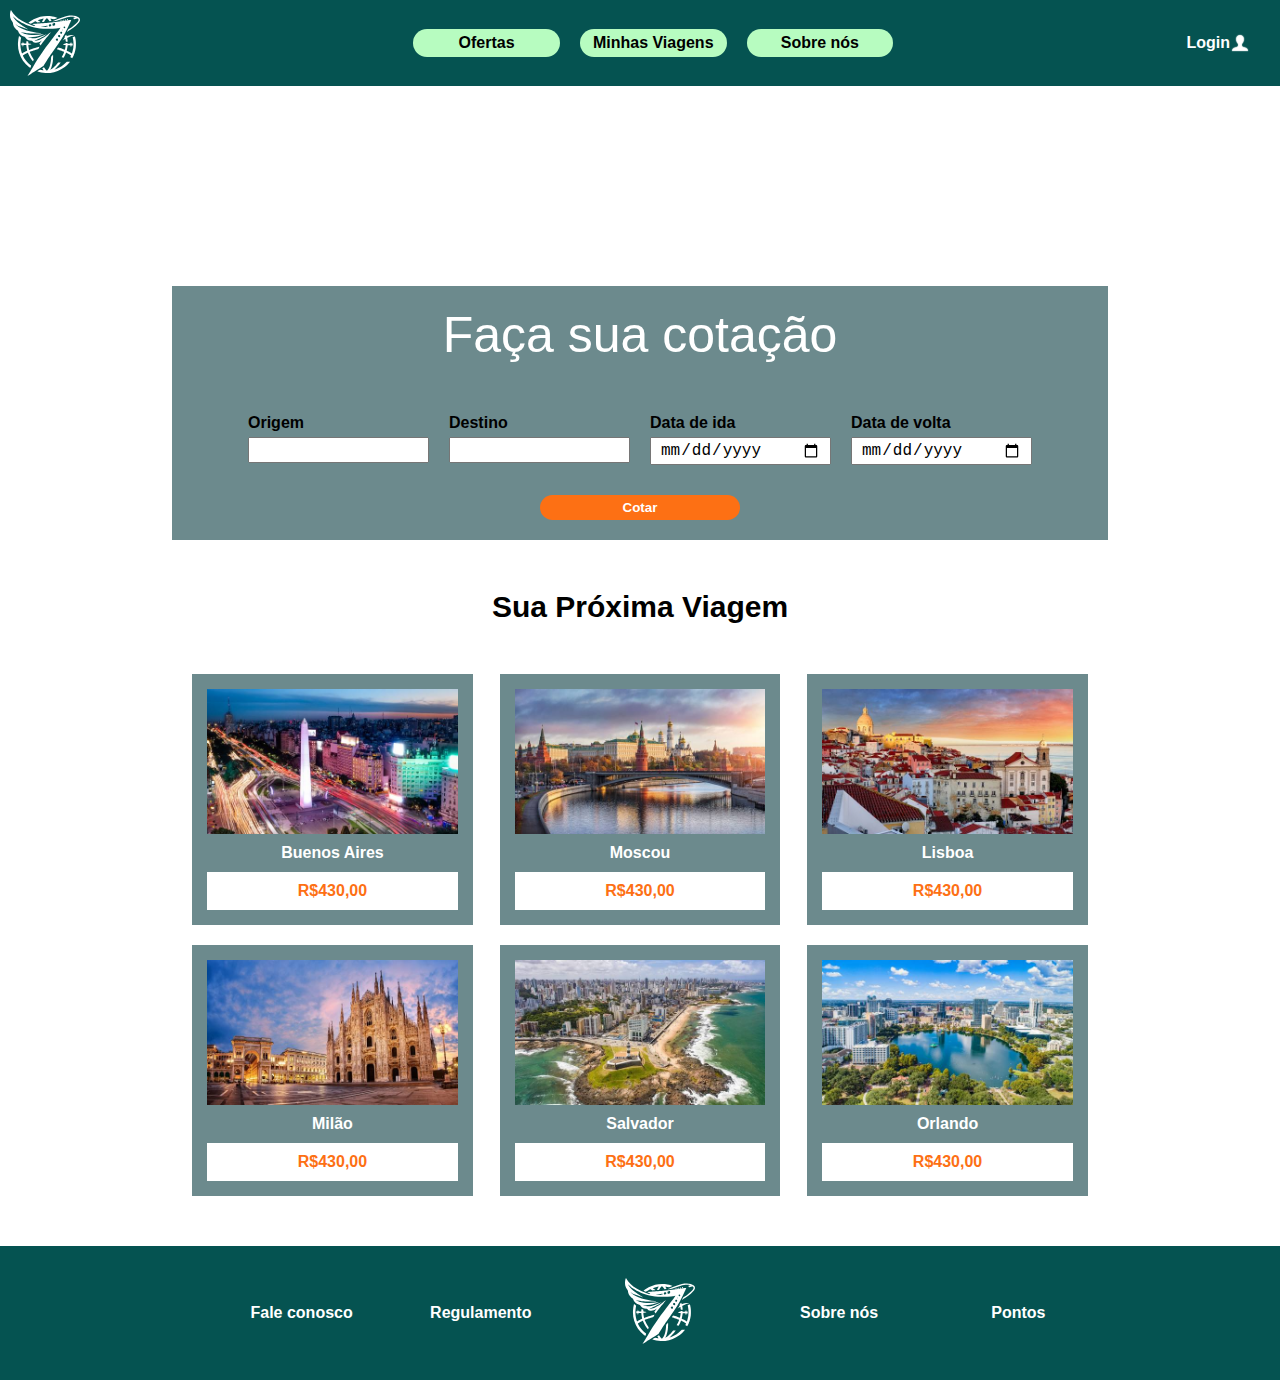
<file: index.html>
<!DOCTYPE html>
<html lang="pt-br">
  <head>
    <meta charset="UTF-8" />
    <meta name="viewport" content="width=device-width, initial-scale=1.0" />
    <title>SevenD</title>
    <link rel="stylesheet" href="./css/index.css" />
    <link rel="stylesheet" href="./css/nav.css" />
    <link rel="stylesheet" href="./css/home.css" />
    <link rel="stylesheet" href="./css/footer.css" />
  </head>
  <body>
    <div class="nav">
      <img src="./imgs/logo7airN.svg" alt="" class="logo" />
      <ul class="itens-nav">
        <li>Ofertas</li>
        <li>Minhas Viagens</li>
        <li><a href="./sobreNos.html">Sobre nós</a></li>
      </ul>
      <div class="btn-login">
        <label for=""> Login </label>
        <img src="./imgs/Customer.svg" alt="" />
      </div>
    </div>
    <div class="cotacao">
      <p class="title">Faça sua cotação</p>
      <div class="inputs">
        <div class="input-group">
          <label for="origem">Origem</label>
          <input type="text" id="origem" />
        </div>

        <div class="input-group">
          <label for="destino">Destino</label>
          <input type="text" id="destino" />
        </div>

        <div class="input-group">
          <label for="data-ida">Data de ida</label>
          <input type="date" id="data-ida" />
        </div>

        <div class="input-group">
          <label for="data-volta">Data de volta</label>
          <input type="date" id="data-volta" />
        </div>
      </div>
      <button class="btn-cotar">Cotar</button>
    </div>
    <h2>Sua Próxima Viagem</h2>
    <div class="voos">
      <div class="viagem">
        <img src="./imgs/Buenos aires.jpg" alt="" />
        <p for="">Buenos Aires</p>
        <div class="btn-preco">
          <label for="">R$430,00</label>
        </div>
      </div>
      <div class="viagem">
        <img src="./imgs/Moscou.jpg" alt="" />
        <p for="">Moscou</p>
        <div class="btn-preco">
          <label for="">R$430,00</label>
        </div>
      </div>
      <div class="viagem">
        <img src="./imgs/Lisboa.jpg" alt="" />
        <p for="">Lisboa</p>
        <div class="btn-preco">
          <label for="">R$430,00</label>
        </div>
      </div>
      <div class="viagem">
        <img src="./imgs/Milão.jpg" alt="" />
        <p for="">Milão</p>
        <div class="btn-preco">
          <label for="">R$430,00</label>
        </div>
      </div>
      <div class="viagem">
        <img src="./imgs/Salvador.jpg" alt="" />
        <p for="">Salvador</p>
        <div class="btn-preco">
          <label for="">R$430,00</label>
        </div>
      </div>
      <div class="viagem">
        <img src="./imgs/Orlando.jpg" alt="" />
        <p for="">Orlando</p>
        <div class="btn-preco">
          <label for="">R$430,00</label>
        </div>
      </div>
    </div>
    <div class="footer">
      <ul>
        <li>
          <p>Fale conosco</p>
        </li>
        <li>
          <p>Regulamento</p>
        </li>
        <li>
          <p><img src="./imgs/logo7airN.svg" alt="" /></p>
        </li>
        <li>
          <p>Sobre nós</p>
        </li>
        <li>
          <p>Pontos</p>
        </li>
      </ul>
    </div>
  </body>
</html>
</file>
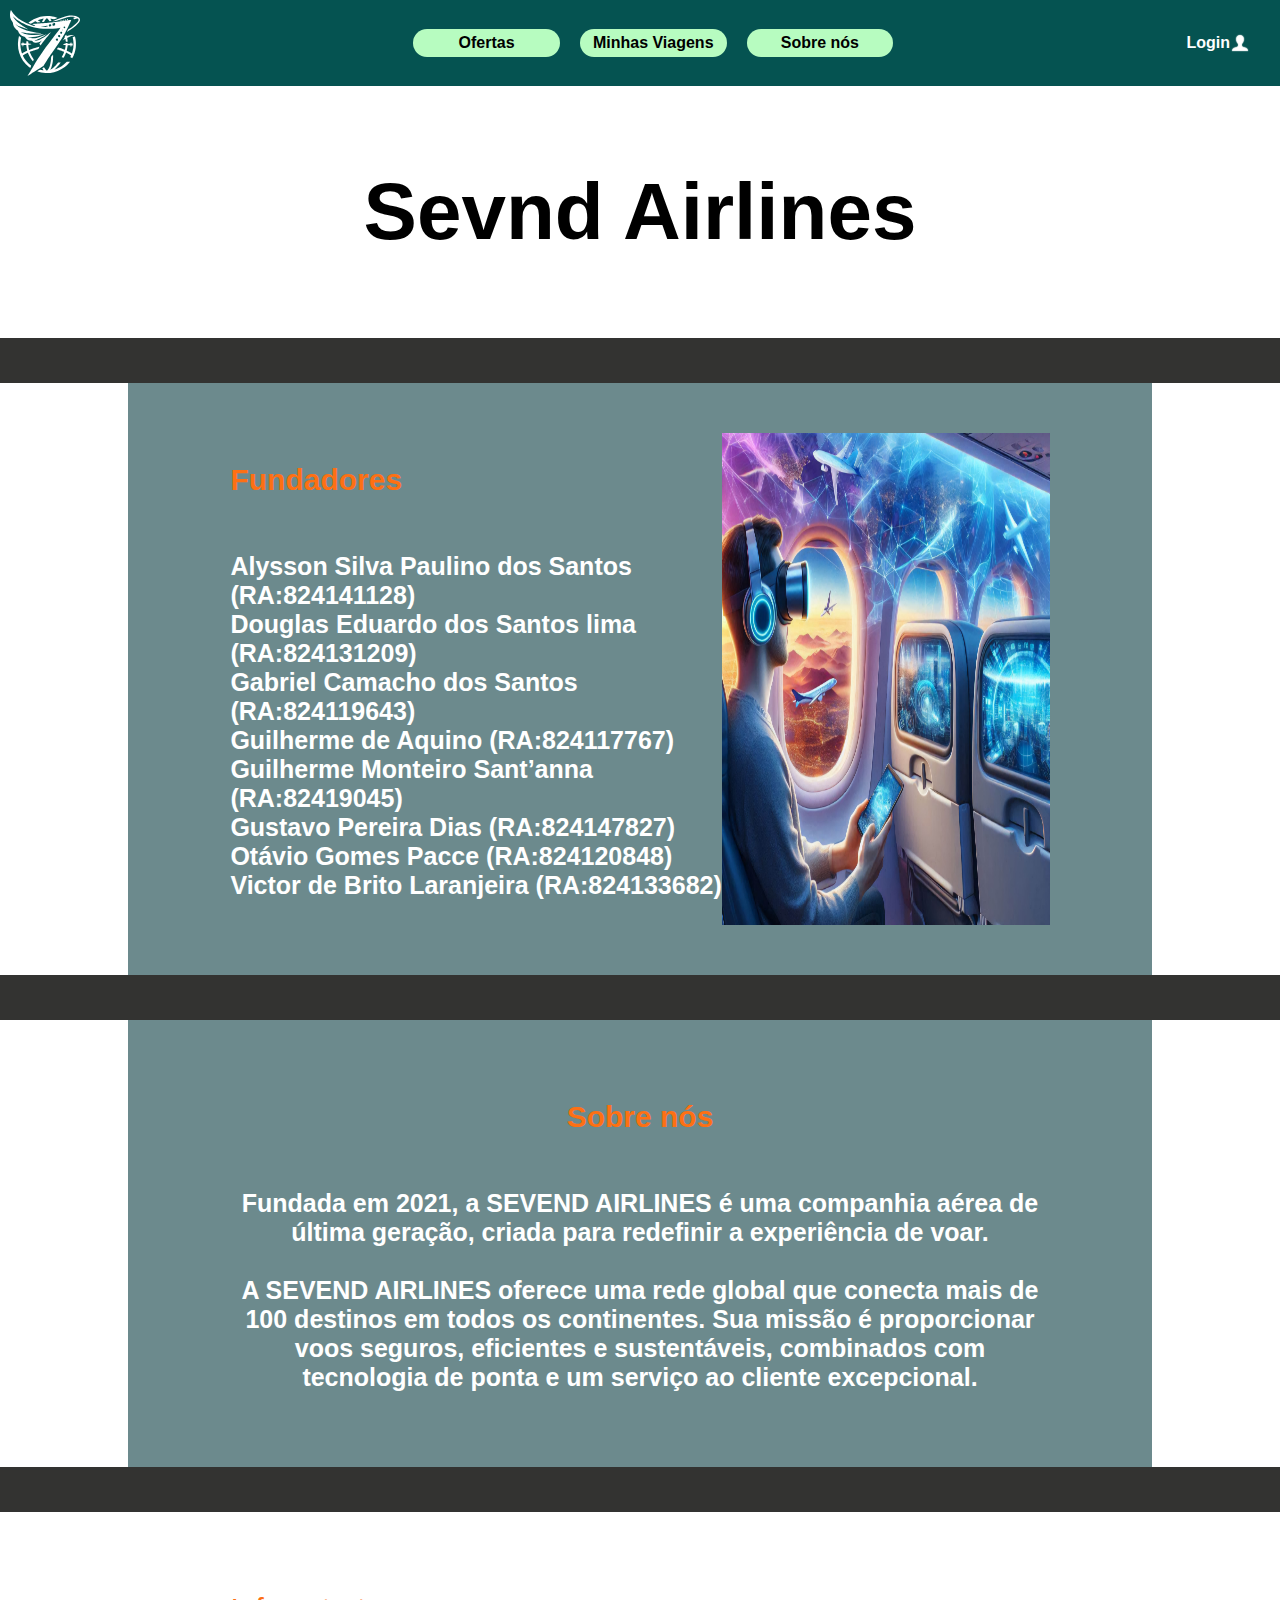
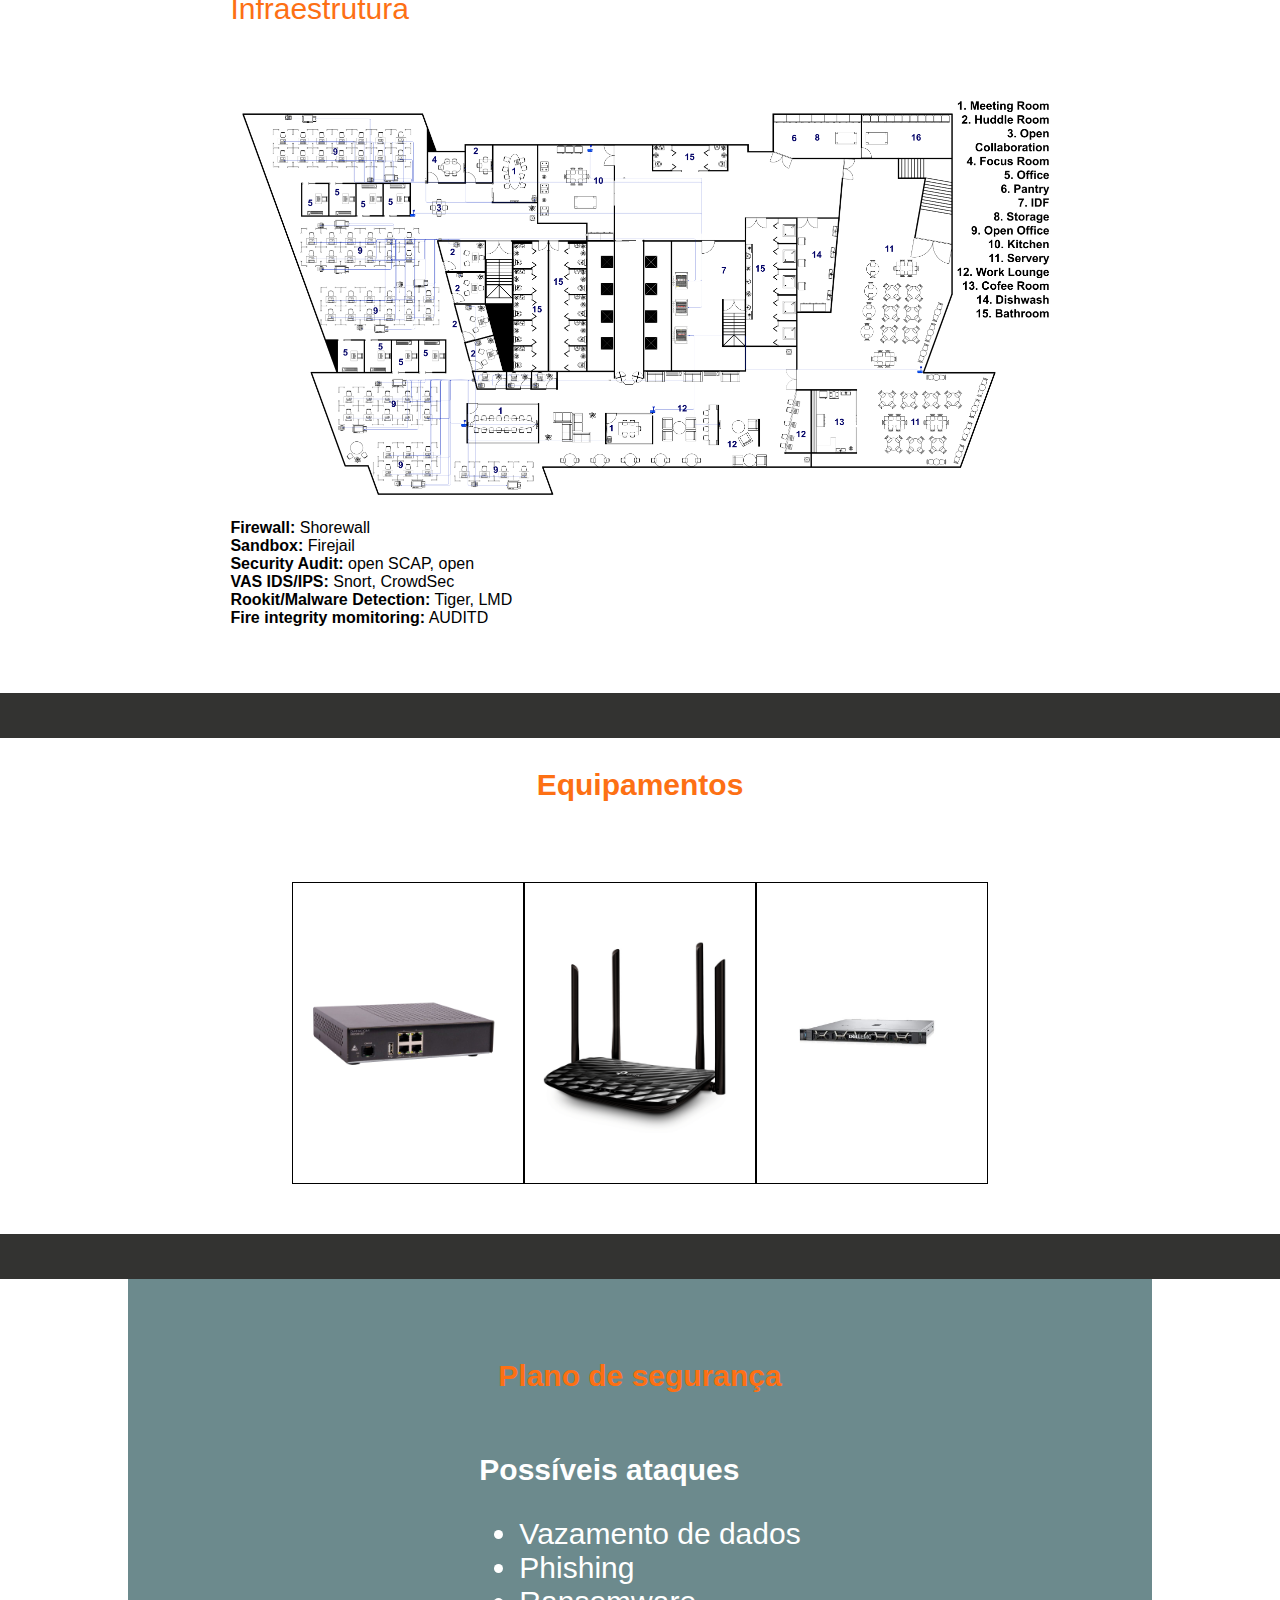
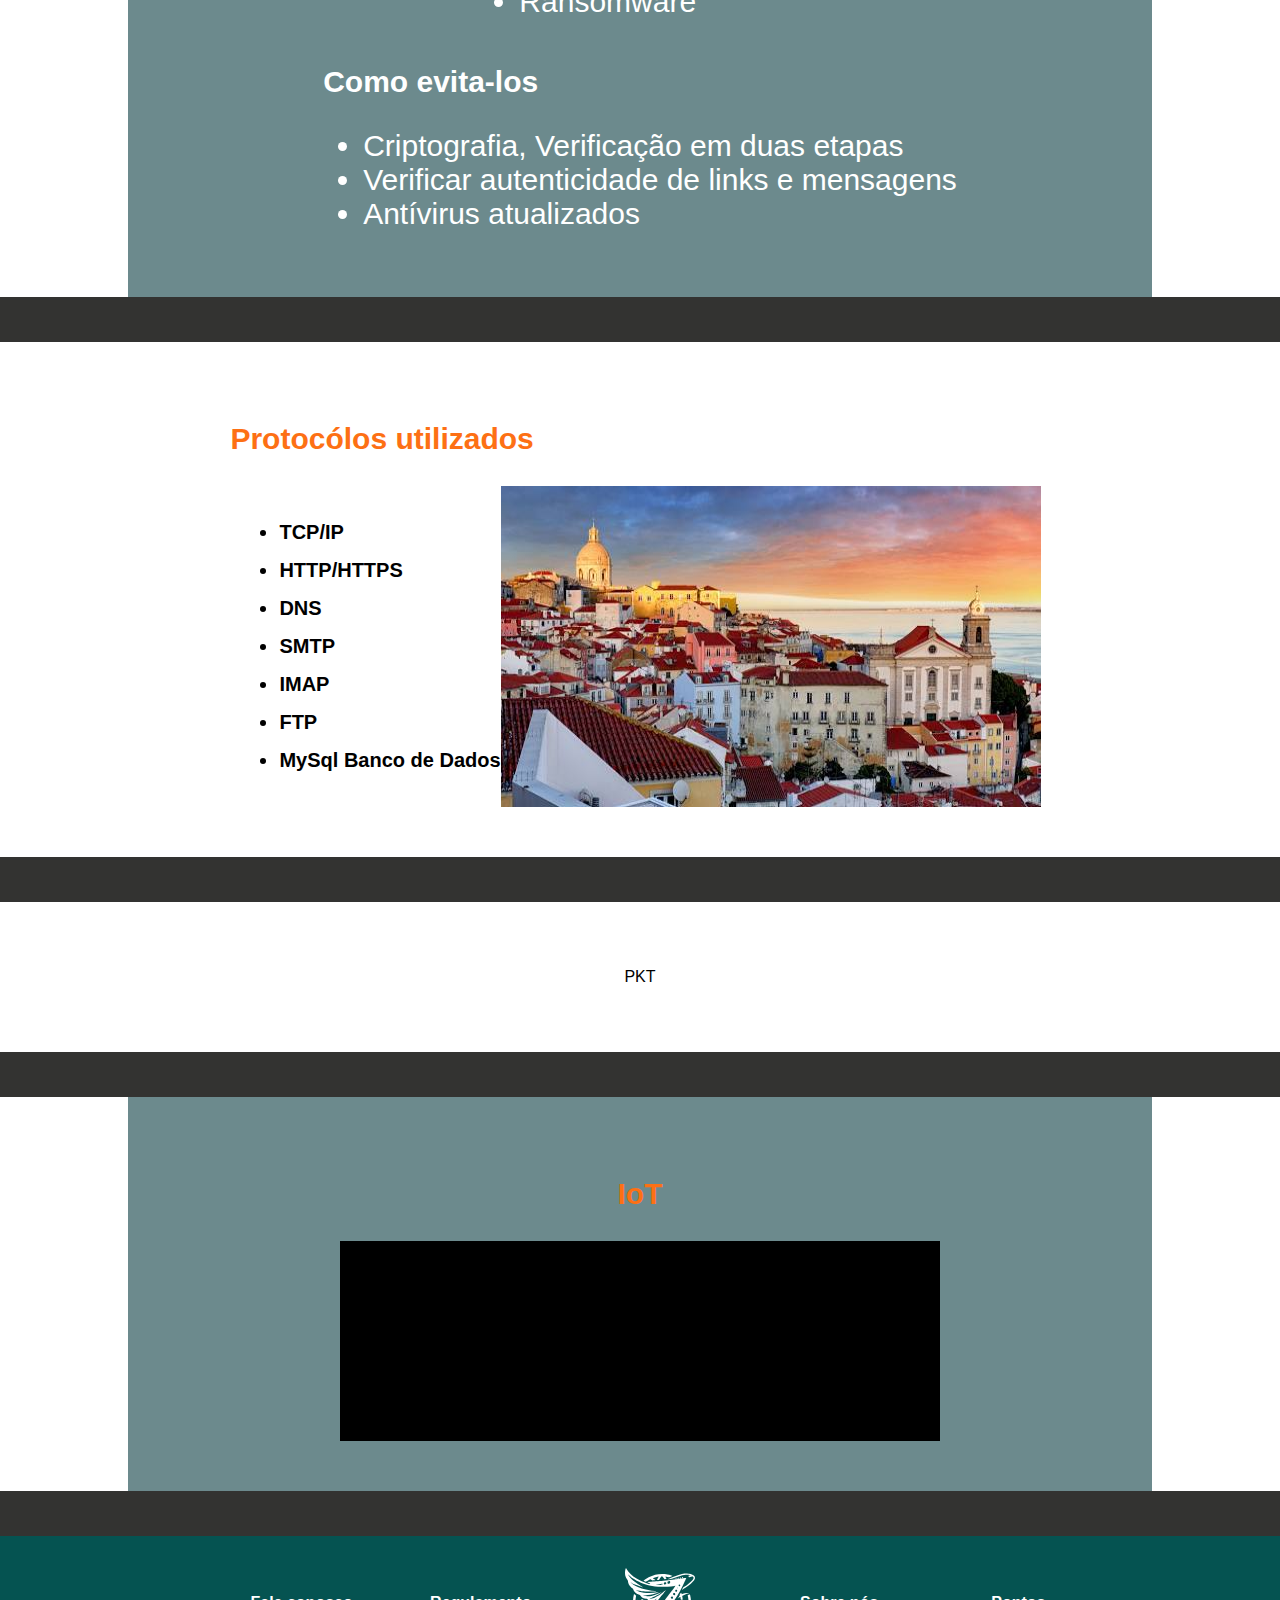
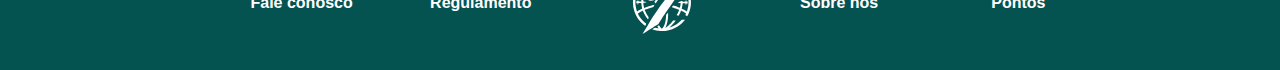
<file: public/sobreNos.html>
<!DOCTYPE html>
<html lang="en">
  <head>
    <meta charset="UTF-8" />
    <meta name="viewport" content="width=device-width, initial-scale=1.0" />
    <title>Sobre Nós</title>
    <link rel="stylesheet" href="../css/index.css" />
    <link rel="stylesheet" href="../css/nav.css" />
    <link rel="stylesheet" href="../css/divisoria.css" />
    <link rel="stylesheet" href="../css/sobreNos.css" />
    <link rel="stylesheet" href="../css/prod.css" />
    <link rel="stylesheet" href="../css/footer.css" />
  </head>
  <body>
    <div class="nav">
      <img src="/imgs/logo7airN.svg" alt="" class="logo" />
      <ul class="itens-nav">
        <li>Ofertas</li>
        <li>Minhas Viagens</li>
        <li><a href="/sobreNos.html">Sobre nós</a></li>
      </ul>
      <div class="btn-login">
        <label for=""> Login </label>
        <img src="/imgs/Customer.svg" alt="" />
      </div>
    </div>
    <section>
      <p class="title">Sevnd Airlines</p>
      <div class="divisoria"></div>
      <div class="cont fAzul">
        <div class="case fundadores">
          <div>
            <p class="subTitle">Fundadores</p>
            <p class="txtBranco">
              Alysson Silva Paulino dos Santos (RA:824141128)<br />
              Douglas Eduardo dos Santos lima (RA:824131209)<br />
              Gabriel Camacho dos Santos (RA:824119643)<br />
              Guilherme de Aquino (RA:824117767)<br />
              Guilherme Monteiro Sant’anna (RA:82419045)<br />
              Gustavo Pereira Dias (RA:824147827)<br />
              Otávio Gomes Pacce (RA:824120848)<br />
              Victor de Brito Laranjeira (RA:824133682)<br />
            </p>
          </div>
          <img src="../imgs/Fundadores.jpeg" alt="" class="img_nossosFundadores" />
        </div>
      </div>
      <div class="divisoria"></div>
      <div class="cont fAzul">
        <div class="case sobreNos">
          <p class="subTitle">Sobre nós</p>
          <p class="txtBranco">
            Fundada em 2021, a SEVEND AIRLINES é uma companhia aérea de última
            geração, criada para redefinir a experiência de voar.<br /><br />

            A SEVEND AIRLINES oferece uma rede global que conecta mais de 100
            destinos em todos os continentes. Sua missão é proporcionar voos
            seguros, eficientes e sustentáveis, combinados com tecnologia de
            ponta e um serviço ao cliente excepcional.
          </p>
        </div>
      </div>
      <div class="divisoria"></div>
      <div class="cont">
        <div class="case infraestrutura">
          <p class="subTitle">Infraestrutura</p>
          <img src="../imgs/In.png" alt="" class="img_infraestrutura" />
          <p>
            <strong>Firewall:</strong> Shorewall<br />
            <strong>Sandbox:</strong> Firejail<br />
            <strong>Security Audit:</strong> open SCAP, open<br />
            <strong>VAS IDS/IPS:</strong> Snort, CrowdSec<br />
            <strong>Rookit/Malware Detection:</strong> Tiger, LMD<br />
            <strong>Fire integrity momitoring:</strong> AUDITD
          </p>
        </div>
      </div>
      <div class="divisoria"></div>
      <p class="subTitle" style="text-align: center">Equipamentos</p>
      <div class="cont">
        <div class="case equipamentos">
          <div class="prod">
            <img src="../imgs/modem.jpg" alt="" class="prod-img" />
            <div class="txt-prod">
              <h2>Modem 2500 4gt ti</h2>
              <ul>
                <li>4 portas dedicadas 10/100/1000Base-T (RJ45)</li>
                <li>Até 2 portas 1000Base-X ou 10/100/1000Base-T (Combo SFP/RJ45)</li>
                <li>Gabinete metálico compacto com versão fanless</li>
                <li>Fonte de alimentação integrada AC/DC full-range</li>
                <li>Entrada 12VDC para redundância opcional com uso de fonte AC externa</li>
              </ul>
            </div>
          </div>
          <div class="prod">
            <img src="../imgs/roteador.png" alt="" class="prod-img" />
            <div class="txt-prod">
                <h2>Roteador Wireless Tp-Link Archer C50 W Dual Band Ac1200</h2>
                <ul>
                  <li>Wi-Fi Dual Band de Alta Velocidade Para Melhores Conexões</li>
                  <li>4 Antenas & Beamforming para Cobertura Máxima</li>
                  <li>Fácil Controle Parental</li>
                  <li>Suporta Multi-SSID</li>
                </ul>
            </div>
          </div>
          <div class="prod">
            <img src="../imgs/Servidor.jpg" alt="" class="prod-img" />
            <div class="txt-prod">
              <h2>Servidor Rack PowerEdge R450</h2>
              <ul>
                <li>Intel® Xeon® Silver 4309</li>
                <li>1x 16GB, 3200MHz</li>
                <li>3x 2TB HD SATA Hot-Plug</li>
                <li>Sistema Operacional opcional</li>
              </ul>
            </div>
          </div>
        </div>
      </div>
      <div class="divisoria"></div>
      <div class="cont fAzul">
        <div class="case seguranca">
          <p class="subTitle" style="text-align: center; width: 100%">
            Plano de segurança
          </p>
          <div>
            <p class="txt_seguranca">Possíveis ataques</p>
            <ul>
              <li>Vazamento de dados</li>
              <li>Phishing</li>
              <li>Ransomware</li>
            </ul>
          </div>
          <div>
            <p class="txt_seguranca">Como evita-los</p>
            <ul>
              <li>Criptografia, Verificação em duas etapas</li>
              <li>Verificar autenticidade de links e mensagens</li>
              <li>Antívirus atualizados</li>
            </ul>
          </div>
        </div>
      </div>
      <div class="divisoria"></div>
      <div class="cont">
        <div class="case protocolos">
          <p class="subTitle" style="width: 100%">Protocólos utilizados</p>
          <ul class="lista_protocolos">
            <li>TCP/IP</li>
            <li>HTTP/HTTPS</li>
            <li>DNS</li>
            <li>SMTP</li>
            <li>IMAP</li>
            <li>FTP</li>
            <li>MySql Banco de Dados</li>
          </ul>
          <img src="../imgs/Lisboa.jpg" alt="" />
        </div>
      </div>
      <div class="divisoria"></div>
      <div class="cont">
        <div class="case pkt">
          <p>PKT</p>
        </div>
      </div>
      <div class="divisoria"></div>
      <div class="cont fAzul">
        <div class="case iot">
          <p class="subTitle" style="width: 100%; text-align: center">IoT</p>

          <div class="pIot"></div>
          <div class="pIot"></div>
          <div class="pIot"></div>
        </div>
      </div>
      <div class="divisoria"></div>
      <div class="cont" style="display: none">
        <div class="case custo">
          <p class="subTitle" style="text-align: center">Custos</p>
          <a
            href="https://docs.google.com/spreadsheets/d/186d35qJt48AFcQ2yHfda4H9oLV6OcOQoc-P9EQ8eLXM/edit?gid=0#gid=0"
          >
            <img src="../imgs/Lisboa.jpg" alt="" />
          </a>
        </div>
      </div>
      <div class="footer">
        <ul>
          <li>
            <p>Fale conosco</p>
          </li>
          <li>
            <p>Regulamento</p>
          </li>
          <li>
            <p><img src="/imgs/logo7airN.svg" alt="" /></p>
          </li>
          <li>
            <p>Sobre nós</p>
          </li>
          <li>
            <p>Pontos</p>
          </li>
        </ul>
      </div>
    </section>
  </body>
</html>
</file>
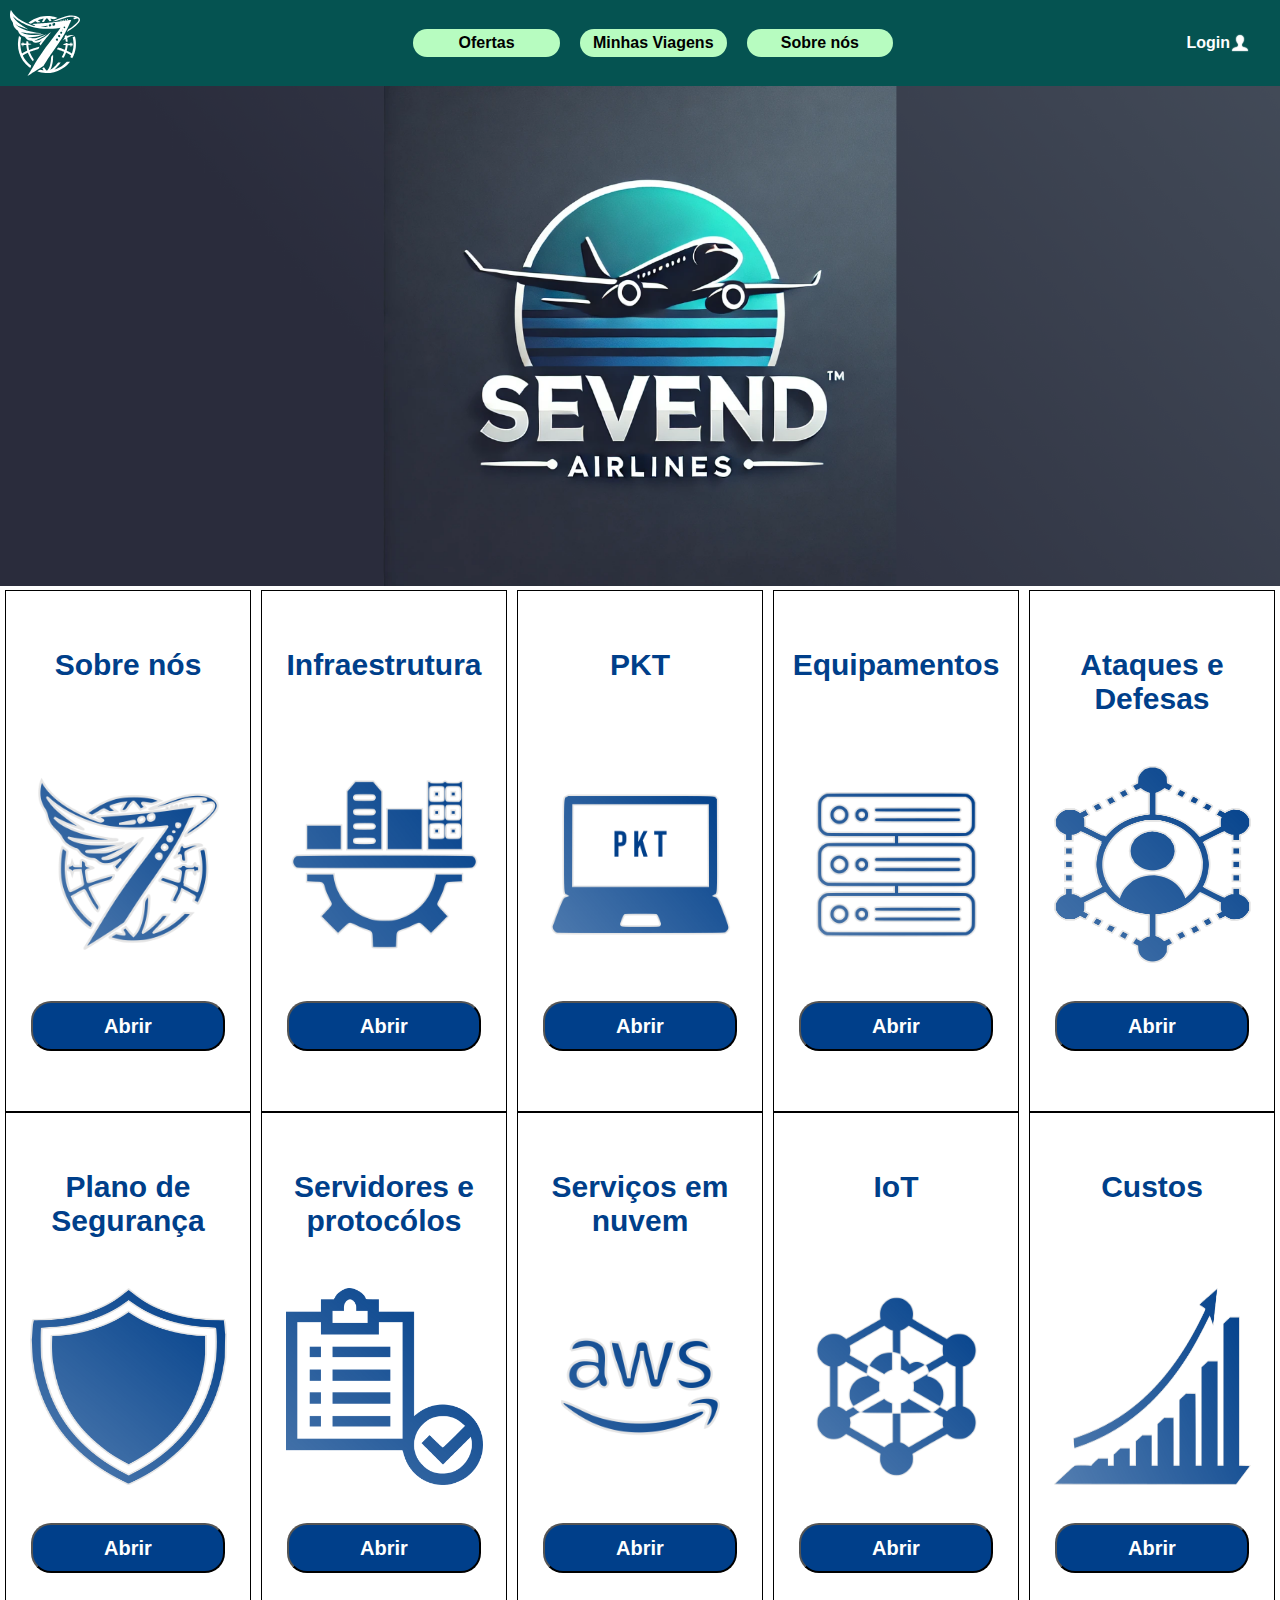
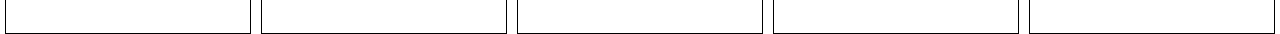
<file: public/sobreNos2.html>
<!DOCTYPE html>
<html lang="en">
  <head>
    <meta charset="UTF-8" />
    <meta name="viewport" content="width=device-width, initial-scale=1.0" />
    <title>Sobre nós</title>
    <link rel="stylesheet" href="../css/index.css" />
    <link rel="stylesheet" href="../css/nav.css" />
    <link rel="stylesheet" href="../css/home.css" />
    <link rel="stylesheet" href="../css/footer.css" />
    <link rel="stylesheet" href="../css/sobrenos2.css" />
    <link rel="stylesheet" href="../css/prod.css" />
    <script src="../js/abrirFecharSlide.js" defer></script>
    <script src="../js/carrossel.js" defer></script>
  </head>
  <body>
    <div class="nav">
      <img src="../imgs/logo7airN.svg" alt="" class="logo" />
      <ul class="itens-nav">
        <li>Ofertas</li>
        <li>Minhas Viagens</li>
        <li><a href="../sobreNos.html">Sobre nós</a></li>
      </ul>
      <div class="btn-login">
        <label for=""> Login </label>
        <img src="../imgs/Customer.svg" alt="" />
      </div>
    </div>
    <div class="banner">
      <img src="../imgs/Img sevend/FundoSevend.png" class="img-banner" />
    </div>
    <div class="slides">
      <!-- <--Sobre Nós-->
      <div class="slide">
        <p class="title_slide">Sobre nós</p>
        <img src="../imgs/Img sevend/sobrenos.png" class="img_slide" />
        <button class="btn_slide">Abrir</button>
        <div class="cont_slide hide">
          <img src="../imgs/Fundadores.jpeg" alt="" />
          <div>
            <h2 class="title_cont_slide">Sobre nós</h2>
            <p>Fundada em 2021, a SEVEND AIRLINES é uma companhia aérea de última
              geração, criada para redefinir a experiência de voar.
            </br>
            </br>
              A SEVEND AIRLINES oferece uma rede global que conecta mais de 100
              destinos em todos os continentes. Sua missão é proporcionar voos seguros,
              eficientes e sustentáveis, combinados com tecnologia de ponta e um serviço ao
              cliente excepcional.</p>
          </div>
        </div>
      </div>
      <!-- Infraestrutura -->
      <div class="slide">
        <p class="title_slide">Infraestrutura</p>
        <img src="../imgs/Img sevend/infraestrutura.png" class="img_slide" />
        <button class="btn_slide">Abrir</button>
        <div class="cont_slide cont_fundadores hide">
          <h2 class="title_cont_slide">Infraestrutura</h2>
          <img src="../imgs/In.png" alt="" />
        </div>
      </div>
      <!-- PKT -->
      <div class="slide">
        <p class="title_slide">PKT</p>
        <img src="../imgs/Img sevend/pkt.png" class="img_slide" />
        <button class="btn_slide">Abrir</button>
        <div class="cont_slide cont_fundadores hide">
          <h2 class="title_cont_slide">PKT</h2>
          <img src="../imgs/PKT.jpeg" alt="" />
        </div>
      </div>
      <!-- Equipamentos -->
      <div class="slide">
        <p class="title_slide">Equipamentos</p>
        <img src="../imgs/Img sevend/equipamentos.png" class="img_slide" />
        <button class="btn_slide">Abrir</button>
        <div class="cont_slide cont_fundadores hide">
          <h2 class="title_cont_slide">Equipamentos</h2>
          <div class="cont">
            <div class="case equipamentos">
              <div class="prod">
                <img src="../imgs/modem.jpg" alt="" class="prod-img" />
                <div class="txt-prod">
                  <h2>Modem 2500 4gt ti</h2>
                  <ul>
                    <li>4 portas dedicadas 10/100/1000Base-T (RJ45)</li>
                    <li>Até 2 portas 1000Base-X ou 10/100/1000Base-T (Combo SFP/RJ45)</li>
                    <li>Gabinete metálico compacto com versão fanless</li>
                    <li>Fonte de alimentação integrada AC/DC full-range</li>
                    <li>Entrada 12VDC para redundância opcional com uso de fonte AC externa</li>
                  </ul>
                </div>
              </div>
              <div class="prod">
                <img src="../imgs/roteador.png" alt="" class="prod-img" />
                <div class="txt-prod">
                    <h2>Roteador Wireless Tp-Link Archer C50 W Dual Band Ac1200</h2>
                    <ul>
                      <li>Wi-Fi Dual Band de Alta Velocidade Para Melhores Conexões</li>
                      <li>4 Antenas & Beamforming para Cobertura Máxima</li>
                      <li>Fácil Controle Parental</li>
                      <li>Suporta Multi-SSID</li>
                    </ul>
                </div>
              </div>
              <div class="prod">
                <img src="../imgs/Servidor.jpg" alt="" class="prod-img" />
                <div class="txt-prod">
                  <h2>Servidor Rack PowerEdge R450</h2>
                  <ul>
                    <li>Intel® Xeon® Silver 4309</li>
                    <li>1x 16GB, 3200MHz</li>
                    <li>3x 2TB HD SATA Hot-Plug</li>
                    <li>Sistema Operacional opcional</li>
                  </ul>
                </div>
              </div>
            </div>
          </div>
        </div>
      </div>
      <!-- Ataque e Defesa -->
      <div class="slide">
        <p class="title_slide">Ataques e Defesas</p>
        <img src="../imgs/Img sevend/ataquesedefesas.png" class="img_slide" />
        <button class="btn_slide">Abrir</button>
        <div class="cont_slide cont_ataques hide">
          <h2 class="title_cont_slide">Ataques e Defesas</h2>
          <div>
            <ul>
              <li>
                <p>VSpywares</p>
              </li>
              <li>
                <p>Worms</p>
              </li>
              <li>
                <p>Scareware</p>
              </li>
              <li>
                <p>Ransomware</p>
              </li>
              <li>
                <p>Fishing</p>
              </li>
              <li>
                <p>Vazamento de dados</p>
              </li>
            </ul>
            <ul>
              <li>
                <p>Criptografia, Verificação em
                  duas etapas </p>
              </li>
              <li>
                <p>Verificar autenticidade de 
                  links e  mensagens</p>
              </li>
              <li>
                <p>Antívirus atualizados</p>
              </li>
            </ul>
          </div>
        </div>
      </div>
      <!-- Plano de Segurança -->
      <div class="slide">
        <p class="title_slide">Plano de Segurança</p>
        <img src="../imgs/Img sevend/Seguranca.png" class="img_slide" />
        <button class="btn_slide">Abrir</button>
        <div class="cont_slide cont_ataques hide">
          <h2 class="title_cont_slide">Plano de Seguranças</h2>
          <div>
            <img src="../imgs/plano1.png" alt="">
            <img src="../imgs/plano2.png" alt="">
          </div>
        </div>
      </div>
      <!-- Servidores e protocólos -->
      <div class="slide">
        <p class="title_slide">Servidores e protocólos</p>
        <img src="../imgs/Img sevend/protocolos.png" class="img_slide" />
        <button class="btn_slide">Abrir</button>
        <div class="cont_slide cont_protocolos hide">
          <h2 class="title_cont_slide">Servidores e protocólos</h2>
          <div>
            <ul>
              <li>
                <p>DNS</p>
              </li>
              <li>
                <p>DHCP</p>
              </li>
              <li>
                <p>MySql</p>
              </li>
              <li>
                <p>TPC/IP</p>
              </li>
              <li>
                <p>Ipv6</p>
              </li>
              <li>
                <p>HTTP/HTTPS</p>
              </li>
              <li>
                <p>SMTP</p>
              </li>
              <li>
                <p>IMAP</p>
              </li>
              <li>
                <p>FTP</p>
              </li>
            </ul>
            <img src="../imgs/Protocolos.png" alt="">
          </div>
        </div>
      </div>
      <!-- Serviços em nuvem -->
      <div class="slide">
        <p class="title_slide">Serviços em nuvem</p>
        <img src="../imgs/Img sevend/aws.png" class="img_slide" />
        <button class="btn_slide">Abrir</button>
        <div class="cont_slide cont_protocolos hide">
          <h2 class="title_cont_slide">Serviços em nuvem</h2>
          <div>
            <ul>
              <h2>Serviços em nuvem</h2>
              <li>
                <p>Instância sob demanda</p>
              </li>
              <li>
                <p>Instância Reservada</p>
              </li>
            </ul>
            <img src="../imgs/Aws.png" alt="">
          </div>
        </div>
      </div>
      <!-- IoT -->
      <div class="slide">
        <p class="title_slide">IoT</p>
        <img src="../imgs/Img sevend/IoT.png" class="img_slide" />
        <button class="btn_slide">Abrir</button>
        <div class="cont_slide cont_IoT hide">
          <h2 class="title_cont_slide">IoT</h2>
          <div class="carrossel">
            <div class="car" pos="1"><img src="../imgs/IoTs/canais de comunicacao.webp" ></div>
            <div class="car" pos="2"><img src="../imgs/IoTs/Câmeras Inteligentes.webp" ></div>
            <div class="car" pos="3"><img src="../imgs/IoTs/Energia.jpg"></div>
            <div class="car" pos="4"><img src="../imgs/IoTs/FaceId.jpg" ></div>
            <div class="car" pos="5"><img src="../imgs/IoTs/Sensor de clima.jpg" ></div>
            <div class="car evidence" pos="0"><img src="../imgs/IoTs/Sensores.jpg" ></div>
          </div>
        </div>
      </div>
      <!-- Custos -->
      <div class="slide">
        <p class="title_slide">Custos</p>
        <img src="../imgs/Img sevend/Custos.png" class="img_slide" />
        <button class="btn_slide">Abrir</button>
        <div class="cont_slide cont_Custos hide">
          <h2 class="title_cont_slide">Custos</h2>
          
          <iframe src="https://docs.google.com/spreadsheets/d/186d35qJt48AFcQ2yHfda4H9oLV6OcOQoc-P9EQ8eLXM/preview" 
           width="1200" 
           height="650" 
           frameborder="0">
          </iframe>

        </div>
      </div>
    </div>
  </body>
</html>
</file>
<file: css/index.css>
body {
  padding: 0;
  margin: 0;
  box-sizing: border-box;
  font-family: Arial, Helvetica, sans-serif;
}
</file>
<file: css/nav.css>
:root {
  --verde-es: #055351;
  --verde-cl: #b7fcc0;
}

.nav {
  background-color: var(--verde-es);
  display: flex;
  padding: 10px;
  justify-content: space-between;
  align-items: center;
}
.logo {
  width: 70px;
}
.itens-nav {
  display: flex;
  width: 500px;
  list-style: none;
}
.itens-nav li {
  width: 30%;
  background-color: var(--verde-cl);
  text-align: center;
  margin: 0 10px;
  font-weight: 700;
  border-radius: 30px;
  padding: 5px;
  word-break: keep-all;
  cursor: pointer;
}
.itens-nav li a {
  text-decoration: none;
  color: black;
}
.itens-nav li:hover {
  opacity: 0.8;
}
.btn-login {
  display: flex;
  align-items: center;
  margin-right: 20px;
  color: #fff;
  font-weight: 700;
  word-break: keep-all;
  cursor: pointer;
}
</file>
<file: css/home.css>
:root {
  --cinza: #6c8a8d;
  --laranja: #fd7014;
}
.cotacao {
  background-color: var(--cinza);
  display: flex;
  flex-direction: column;
  width: 70%;
  margin: 200px auto 0;
  padding: 20px;
  align-items: center;
}
.inputs {
  display: flex;
  gap: 20px;
  justify-content: space-between;
  flex-wrap: nowrap;
}

.input-group {
  display: flex;
  flex-direction: column;
  width: 100%;
  max-width: 200px;
}

.inputs label {
  font-weight: bold;
  margin-bottom: 5px;
}

.inputs input {
  padding: 2px 8px;
  font-size: 16px;
  width: 100%;
  box-sizing: border-box;
}
.title {
  color: #fff;
  font-size: 50px;
  text-align: center;
  margin-top: 0;
}
.btn-cotar {
  margin-top: 30px;
  width: 200px;
  padding: 5px;
  cursor: pointer;
  border-radius: 20px;
  background-color: var(--laranja);
  color: #fff;
  font-weight: 700;
  border: none;
}
.btn-cotar:hover {
  opacity: 0.8;
}
h2 {
  text-align: center;
  margin-top: 50px;
  font-size: 30px;
  font-weight: 900;
}
.voos {
  width: 70%;
  margin: 50px auto;
  display: flex;
  flex-wrap: wrap;
  justify-content: space-between;
  gap: 20px;
}
.viagem {
  width: 28%;
  min-height: 100px;
  background-color: var(--cinza);
  padding: 15px;
  display: flex;
  flex-direction: column;
  justify-content: space-around;
}
.viagem img {
  width: 100%;
  transition: 0.2s;
}
.viagem img:hover {
  transform: scale(1.2);
}
.btn-preco {
  background-color: #fff;
  padding: 10px;
  text-align: center;
  color: var(--laranja);
  font-weight: 800;
}
.viagem p {
  text-align: center;
  margin: 10px 0;
  color: #fff;
  font-weight: 800;
}
.viagem {
  cursor: pointer;
}
</file>
<file: css/footer.css>
:root {
  --verde-es: #055351;
  --verde-cl: #b7fcc0;
}

.footer {
  width: 100%;
  background-color: var(--verde-es);
  display: flex;
  justify-content: center;
  align-items: center;
}
.footer ul {
  width: 70%;
  list-style: none;
  display: flex;
  justify-content: space-around;
  align-items: center;
  color: #fff;
  font-weight: 700;
  text-align: center;
}
.footer li {
  width: 20%;
}
.footer li img {
  width: 70px;
}
</file>
<file: css/divisoria.css>
.divisoria {
  width: 100%;
  height: 45px;
  background-color: #333331;
}
</file>
<file: css/sobreNos.css>
.title {
  font-size: 80px;
  font-weight: 900;
}
:root {
  --azul: #6c8a8d;
  --laranja: #fd7014;
  --margen: 70%;
}
.cont {
  width: 100%;
  display: flex;
  justify-content: center;
}
.fAzul {
  background-color: var(--azul);
}
.case {
  width: var(--margen);
  display: flex;
  justify-content: space-between;
  padding: 50px 20px;
}
.txtBranco {
  color: #fff;
  font-size: 25px;
  font-weight: 600;
}
.subTitle {
  font-size: 30px;
  font-weight: 600;
  color: var(--laranja);
}
.fundadores div {
  display: flex;
  flex-direction: column;
  justify-content: start;
}
.sobreNos {
  flex-direction: column;
  text-align: center;
}
.equipamentos {
  text-align: center;
}
.infraestrutura {
  flex-direction: column;
}
.infraestrutura p {
  font-weight: 500;
}
.seguranca {
  flex-wrap: wrap;
}
.seguranca li,
.txt_seguranca {
  color: #fff;
  font-size: 30px;
  font-weight: 500;
}
.txt_seguranca {
  font-weight: 900;
}
.protocolos,
.iot {
  flex-wrap: wrap;
}
.lista_protocolos {
  font-size: 20px;
  font-weight: 600;
}
.lista_protocolos li {
  margin: 15px 0;
}
.pIot {
  width: 25%;
  max-width: 200px;
  height: 200px;
  background-color: black;
}
.custo {
  flex-direction: column;
  align-items: center;
}
.img_nossosFundadores{
  width: 40%;
}
</file>
<file: css/prod.css>
section {
  width: 100%;
  display: flex;
  flex-direction: column;
  align-items: center;
}
.case {
  width: 80%;
  display: flex;
  justify-content: center;
}
.prod {
  width: 230px;
  height: 300px;
  border: 1px solid;
  display: flex;
  transition: 0.2s;
  justify-content: space-around;
  align-items: center;
}
.prod-img {
  max-width: 200px;
  margin-left: 10px;
}
.prod .txt-prod {
  scale: 0;
  transition: 0.3s;
  padding: 10px;
}

.prod:hover .txt-prod {
  scale: 1;
}
.prod:hover {
  width: 100%;
}
.case:has(.prod:hover) .prod:not(:hover) {
  scale: 0;
  width: 0;
}
.cont {
  width: 80%;
  display: flex;
  justify-content: center;
}
</file>
<file: css/sobrenos2.css>
.banner {
  width: 100%;
}
.img-banner {
  width: 100%;
}
.slides {
  width: 100%;
  display: flex;
  justify-content: space-around;
  flex-wrap: wrap;
}
.slide {
  width: 19%;
  border: 1px solid;
  text-align: center;
  display: flex;
  flex-direction: column;
  justify-content: space-around;
  align-items: center;
  padding: 10px 0;
  height: 500px;
}
.title_slide {
  font-size: 30px;
  font-weight: 900;
  color: #003f8a;
  height: 11%;
}
.img_slide {
  width: 70%;
  max-width: 197px;
  max-height: 197px;
  width: 197px;
  height: 197px;
}
.btn_slide {
  width: 80%;
  height: 50px;
  border-radius: 20px;
  background-color: #003f8a;
  cursor: pointer;
  margin-top: 5px;
  color: #fff;
  font-size: 20px;
  font-weight: 900;
  transition: 0.3s;
}
.btn_slide:hover {
  background-color: #002858;
}
.hide {
  width: 0 !important;
  height: 0 !important;
  padding: 0 !important;
  margin: 0 !important;
  scale: 0 !important;
}
.cont_slide {
  width: 100%;
  height: 100%;
  display: flex;
  justify-content: space-around;
  align-items: center;
  transition: transform 0.2s ease-in, opacity 0.2s ease-in;
}
.all {
  width: 100% !important;
  height: 100% !important;
  transition: 0.3s;
}
.cont_slide img {
  width: 40%;
  padding: 20px;
  border-radius: 40px;
  transition: 0.3s;
}
.cont_slide p {
  padding: 20px;
  font-size: 25px;
  transition: 0.3s;
}
.title_cont_slide {
  color: #003f8a;
}
.cont_fundadores,
.cont_ataques,
.cont_protocolos {
  flex-direction: column;
}
.cont_fundadores img {
  width: 80%;
}
.cont_ataques div,
.cont_protocolos div {
  display: flex;
  justify-content: space-around;
  width: 80%;
}
li p {
  font-size: 20px !important;
  padding: 0 !important;
}
.cont_protocolos div img {
  width: 50%;
}
.carrossel {
  height: 500px;
  display: flex;
  justify-content: center;
}
.carrossel img {
  width: 100% !important;
  height: 100% !important;
  padding: 0 !important;
  object-fit: cover;
}
.car {
  width: 150px;
  height: 150px;
  position: absolute;
  transition: 0.5s;
}
.cont_IoT {
  flex-direction: column;
}
.evidence {
  z-index: 10000;
  scale: 1.3;
}
.cont_Custos {
  display: grid !important;
  place-items: center;
  width: 100%;
}
inframe {
  width: 80%;
}
</file>
